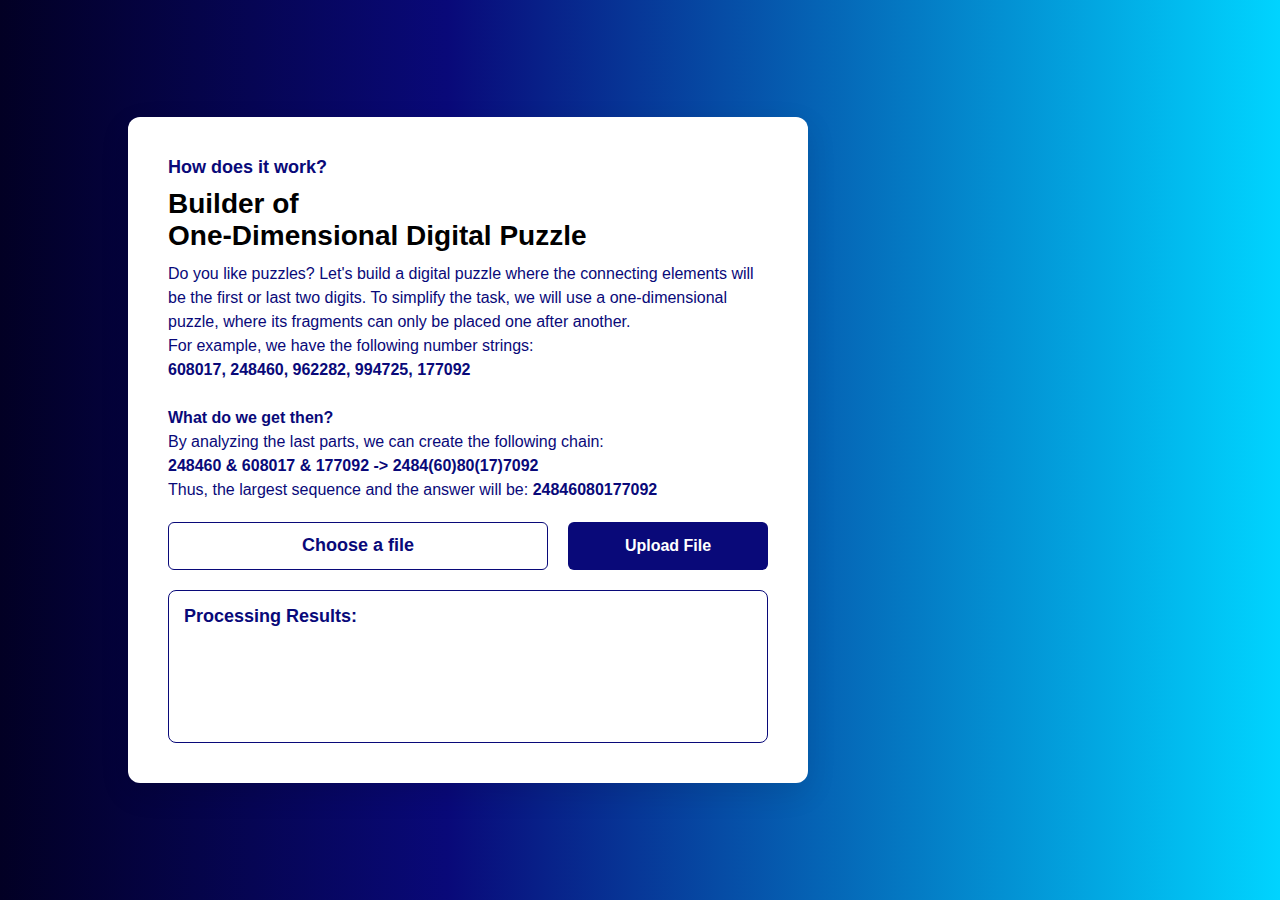
<file: index.html>
<!DOCTYPE html><html lang="en"><head><meta charset="utf-8"><meta name="viewport" content="width=device-width, initial-scale=1.0"><title>Puzzle</title><link rel="stylesheet" href="index.f2d6d01e.css"><script src="index.674ccfb3.js" defer></script></head><body> <div class="container"> <div class="description"> <div class="description__subheader">How does it work?</div> <div class="description__header">Builder of<br>One-Dimensional Digital Puzzle</div> <div class="description__paragraph"> Do you like puzzles? Let's build a digital puzzle where the connecting elements will be the first or last two digits. To simplify the task, we will use a one-dimensional puzzle, where its fragments can only be placed one after another. <br>For example, we have the following number strings:<br> <strong>608017, 248460, 962282, 994725, 177092</strong> </div> <div class="description__paragraph"> <br> <strong>What do we get then?</strong><br> By analyzing the last parts, we can create the following chain:<br> <strong>248460 & 608017 & 177092 -> 2484(60)80(17)7092</strong> </div> <div class="description__paragraph"> Thus, the largest sequence and the answer will be: <strong>24846080177092</strong> </div> </div> <div class="program-field"> <form class="form" id="fileForm"> <label class="form__label" for="file">Choose a file</label> <input type="file" name="file" id="file" class="form__input" accept=".txt"> <button class="button" type="submit">Upload File</button> </form> <div class="program-result" id="output"> <div class="program-result__subheader">Processing Results:</div> <div class="program-result__output"></div> </div> </div> </div> </body></html>
</file>
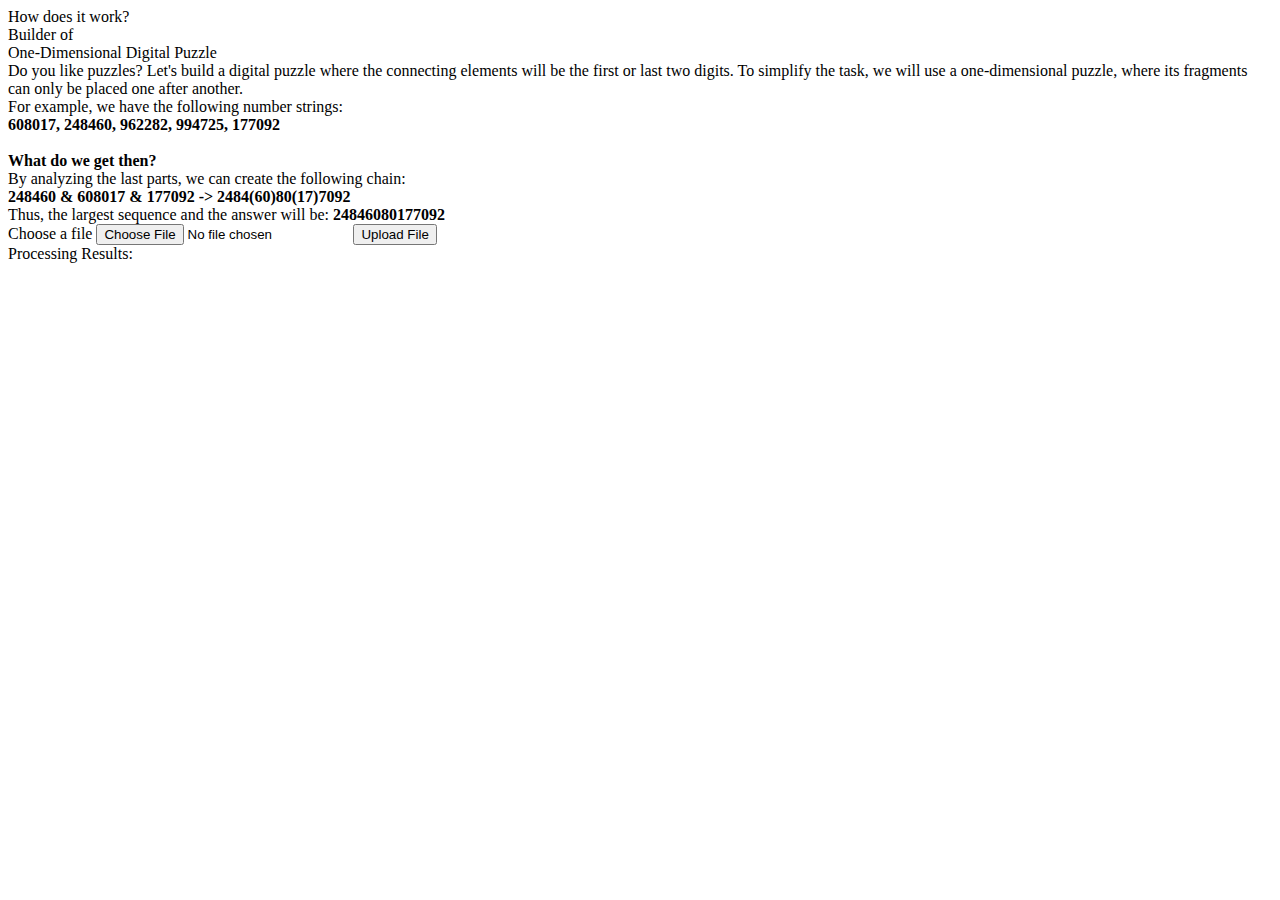
<file: src/index.html>
<!DOCTYPE html>
<html lang="en">
  <head>
    <meta charset="UTF-8">
    <meta name="viewport" content="width=device-width, initial-scale=1.0">
    <title>Puzzle</title>
    <link rel="stylesheet" href="./styles/main.scss">
    <script src="scripts/main.js" defer></script>
  </head>
  <body>

    <div class="container">
      <div class="description">
        <div class="description__subheader">How does it work?</div>
        <div class="description__header">Builder of<br>One-Dimensional Digital Puzzle</div>
        <div class="description__paragraph">
          Do you like puzzles? Let's build a digital puzzle where the connecting elements will be the first or last two digits.
          To simplify the task, we will use a one-dimensional puzzle, where its fragments can only be placed one after another.
          <br>For example, we have the following number strings:<br>
          <strong>608017, 248460, 962282, 994725, 177092</strong>
        </div>
        <div class="description__paragraph">
          <br>
          <strong>What do we get then?</strong><br>
          By analyzing the last parts, we can create the following chain:<br>
          <strong>248460 & 608017 & 177092 -> 2484(60)80(17)7092</strong>
        </div>
        <div class="description__paragraph">
          Thus, the largest sequence and the answer will be: <strong>24846080177092</strong>
        </div>
      </div>

      <div class="program-field">
        <form class="form" id="fileForm">
          <label class="form__label" for="file">Choose a file</label>
          <input
          type="file"
          name="file"
          id="file"
          class="form__input"
          accept=".txt" />
          <button class="button" type="submit">Upload File</button>
        </form>

        <div class="program-result" id="output">
          <div class="program-result__subheader">Processing Results:</div>
          <div class="program-result__output"></div>
        </div>
      </div>
    </div>
  </body>
</html>
</file>
<file: index.f2d6d01e.css>
body{background:linear-gradient(90deg,#020024 0%,#090979 35%,#00d4ff 100%);-ms-flex-pack:start;justify-content:flex-start;-ms-flex-align:center;align-items:center;height:100vh;margin:0;padding-left:10%;font-family:Poppins,sans-serif;display:-ms-flexbox;display:flex}.container{text-align:left;background:#fff;border-radius:12px;-ms-flex-direction:column;flex-direction:column;-ms-flex-align:start;align-items:flex-start;width:90%;max-width:600px;padding:40px;display:-ms-flexbox;display:flex;box-shadow:0 10px 30px rgba(0,0,0,.1)}.description{margin-bottom:20px}.description__subheader{color:#090979;font-size:18px;font-weight:600}.description__header{margin:10px 0;font-size:28px;font-weight:700}.description__paragraph{color:#090979;font-size:16px;line-height:1.5}.program-field{width:100%}.form{-ms-flex-pack:justify;justify-content:space-between;gap:20px;width:100%;display:-ms-flexbox;display:flex}.form__label{color:#090979;text-align:center;box-sizing:border-box;caret-color:transparent;cursor:pointer;border:1px solid #090979;border-radius:6px;-ms-flex-item-align:center;align-self:center;width:100%;height:48px;padding:12px;font-size:18px;font-weight:600}.form__input{box-sizing:border-box;cursor:pointer;border:1px solid #090979;border-radius:6px;width:100%;height:48px;min-height:24px;padding:10px;font-size:16px;transition:all .5s}.form__input:hover{border-color:#090979}.button{box-sizing:border-box;color:#fff;cursor:pointer;background:#090979;border:none;border-radius:6px;-ms-flex-item-align:end;align-self:flex-end;min-width:200px;height:48px;padding:10px 20px;font-size:16px;font-weight:600;transition:all .5s}.button:hover{color:#fff;background:linear-gradient(-90deg,#020024 0%,#090979 35%,#00d4ff 100%);font-weight:600}input[type=file]{caret-color:transparent;display:none}.program-result{box-sizing:border-box;color:#333;background:#fff;border:1px solid #090979;border-radius:8px;width:100%;min-height:50px;margin-top:20px;padding:15px;font-size:16px}.program-result__subheader{color:#090979;font-size:18px;font-weight:600}.program-result__output{width:100%;min-height:100px}@media (max-width:768px){body{-ms-flex-line-pack:center;align-content:center;padding-left:5%;display:-ms-flexbox;display:flex}.container{width:95%;padding:20px}.form{-ms-flex-direction:column;flex-direction:column}.button{width:100%}}@media (max-width:500px){body{padding-left:5%}.form{-ms-flex-direction:column;flex-direction:column}.button{width:100%}.container{width:95%;padding:20px}}
/*# sourceMappingURL=index.f2d6d01e.css.map */
</file>
